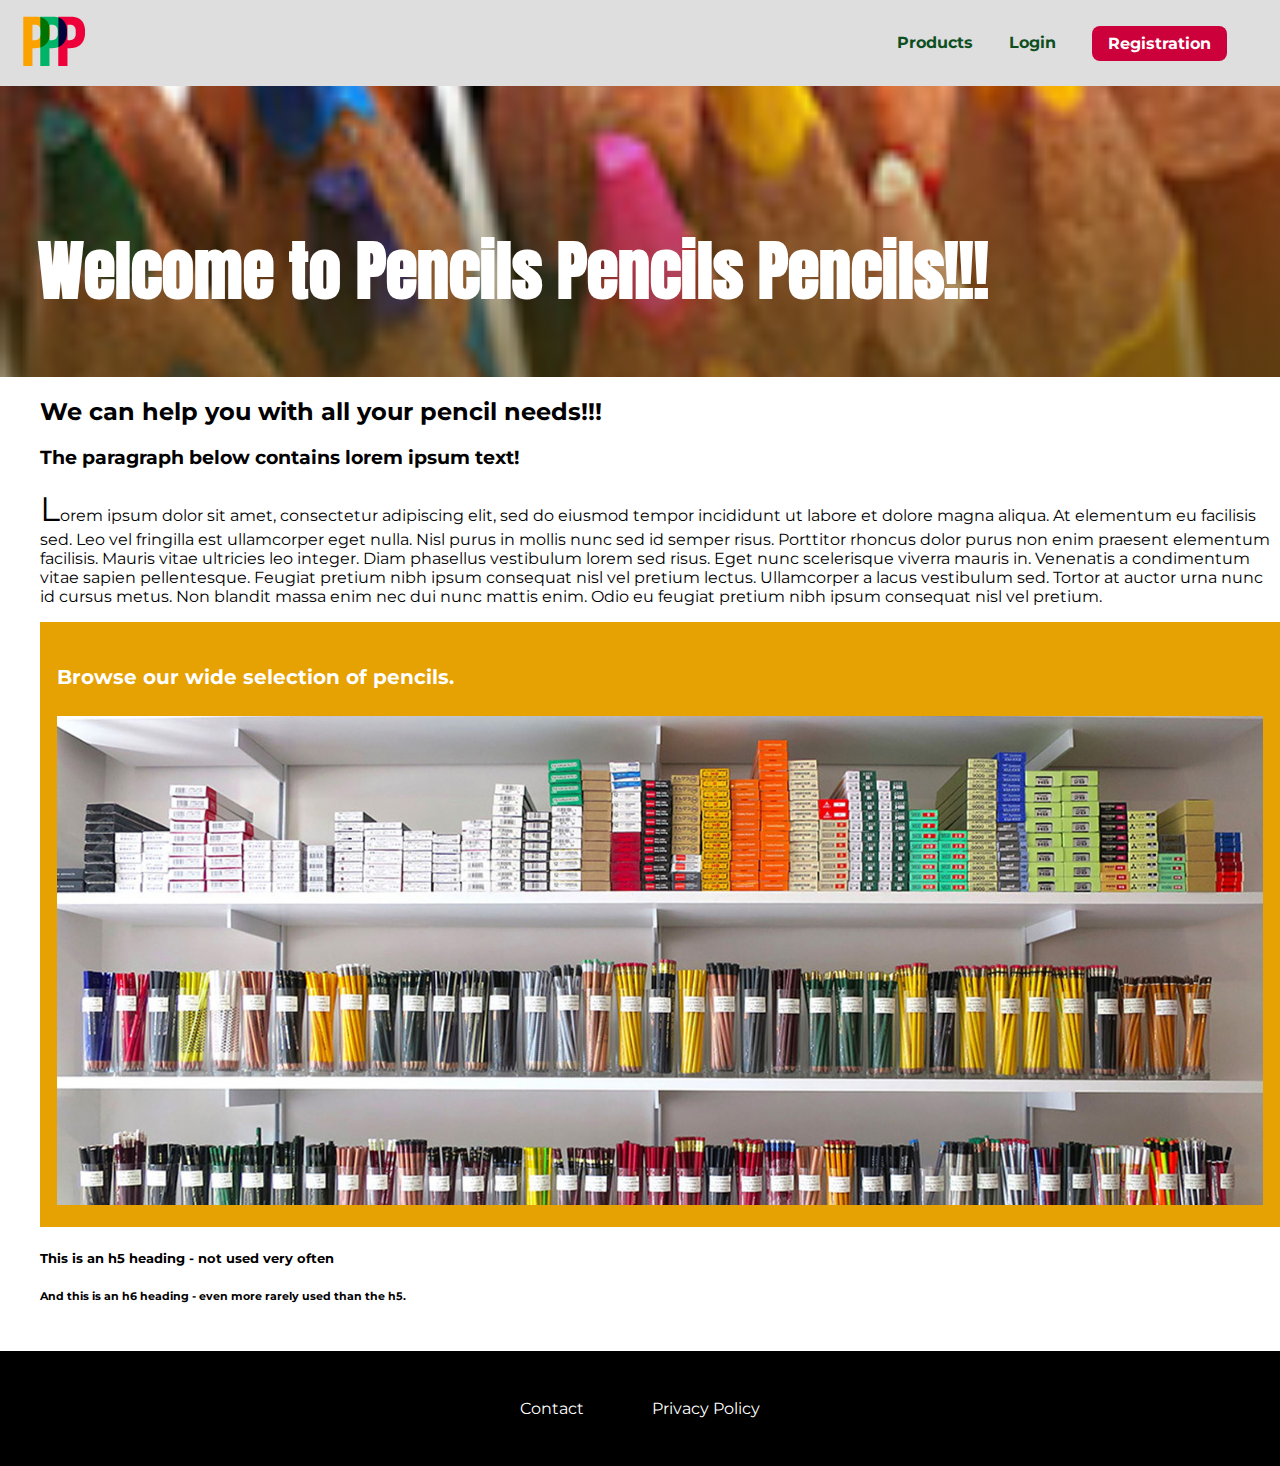
<file: index.html>
<!DOCTYPE html>
<html lang="en">

<head>
    <meta charset="UTF-8">
    <meta http-equiv="X-UA-Compatible" content="ie=edge">
    <meta name = "viewport" content = "width=device-width, initial-scale=1.0">
    <title>PencilsPencilsPencils</title>
    <link rel="shortcut icon" href="images/ppp-logo-favicon-20px.png">
    <link href="https://fonts.googleapis.com/css?family=Anton" rel="stylesheet">
    <link href="https://fonts.googleapis.com/css?family=Montserrat:400,700" rel="stylesheet">
    <link rel="stylesheet" href="styles.css">
</head>
<body>
<header class="main-header">
    <div>
        <a href="index.html" class="main-header__brand">
            <img src="images/ppp-logo-75px.png" alt="Pencils Pencils Pencils logo">
        </a>
    </div>
  <nav class="main-nav">
    <ul class="main-nav__items">
        <li class="main-nav__item">
            <a href="products/index.html">Products</a>
        </li>
        <li class="main-nav__item">
            <a href="login/index.php">Login</a>
        </li>
        <li class="main-nav__item main-nav__item--cta">
            <a href="registration/index.php">Registration</a>
        </li>
        </ul>
    </nav>
</header>
<main class="">
    <section id="top-section">
<!--         Comment to test pulling from remote -->
        <h1>Welcome to Pencils Pencils Pencils!!!</h1>
    </section>
    <section class="banner">
        <h2>We can help you with all your pencil needs!!!</h2>
        <h3>The paragraph below contains lorem ipsum text!</h3>
        <p>Lorem ipsum dolor sit amet, consectetur adipiscing elit, sed do eiusmod tempor incididunt ut labore et dolore
            magna aliqua. At elementum eu facilisis sed. Leo vel fringilla est ullamcorper eget nulla. Nisl purus in mollis
            nunc sed id semper risus. Porttitor rhoncus dolor purus non enim praesent elementum facilisis. Mauris vitae
            ultricies leo integer. Diam phasellus vestibulum lorem sed risus. Eget nunc scelerisque viverra
            mauris in. Venenatis a condimentum vitae sapien pellentesque. Feugiat pretium nibh ipsum consequat nisl vel
            pretium lectus. Ullamcorper a lacus vestibulum sed. Tortor at auctor urna nunc id cursus metus. Non blandit
            massa enim nec dui nunc mattis enim. Odio eu feugiat pretium nibh ipsum consequat nisl vel pretium.
        </p>

        <div class="banner-inset"><h4>Browse our wide selection of pencils.</h4>
            <img src="images/pencils-banner-1500px.jpg" class="banner-image" alt="Picture of variety of pencils on a shelf.">
        </div>
        <h5>This is an h5 heading - not used very often</h5>
        <h6>And this is an h6 heading - even more rarely used than the h5.</h6>
    </section>
</main>
<footer class="main-footer">
    <nav>
        <ul class="main-footer__links">
            <li class="main-footer__link">
                <a href="#">Contact</a>
            </li>
            <li class="main-footer__link">
                <a href="#">Privacy Policy</a>
            </li>
        </ul>
    </nav>
</footer>

</body>

</html>
</file>
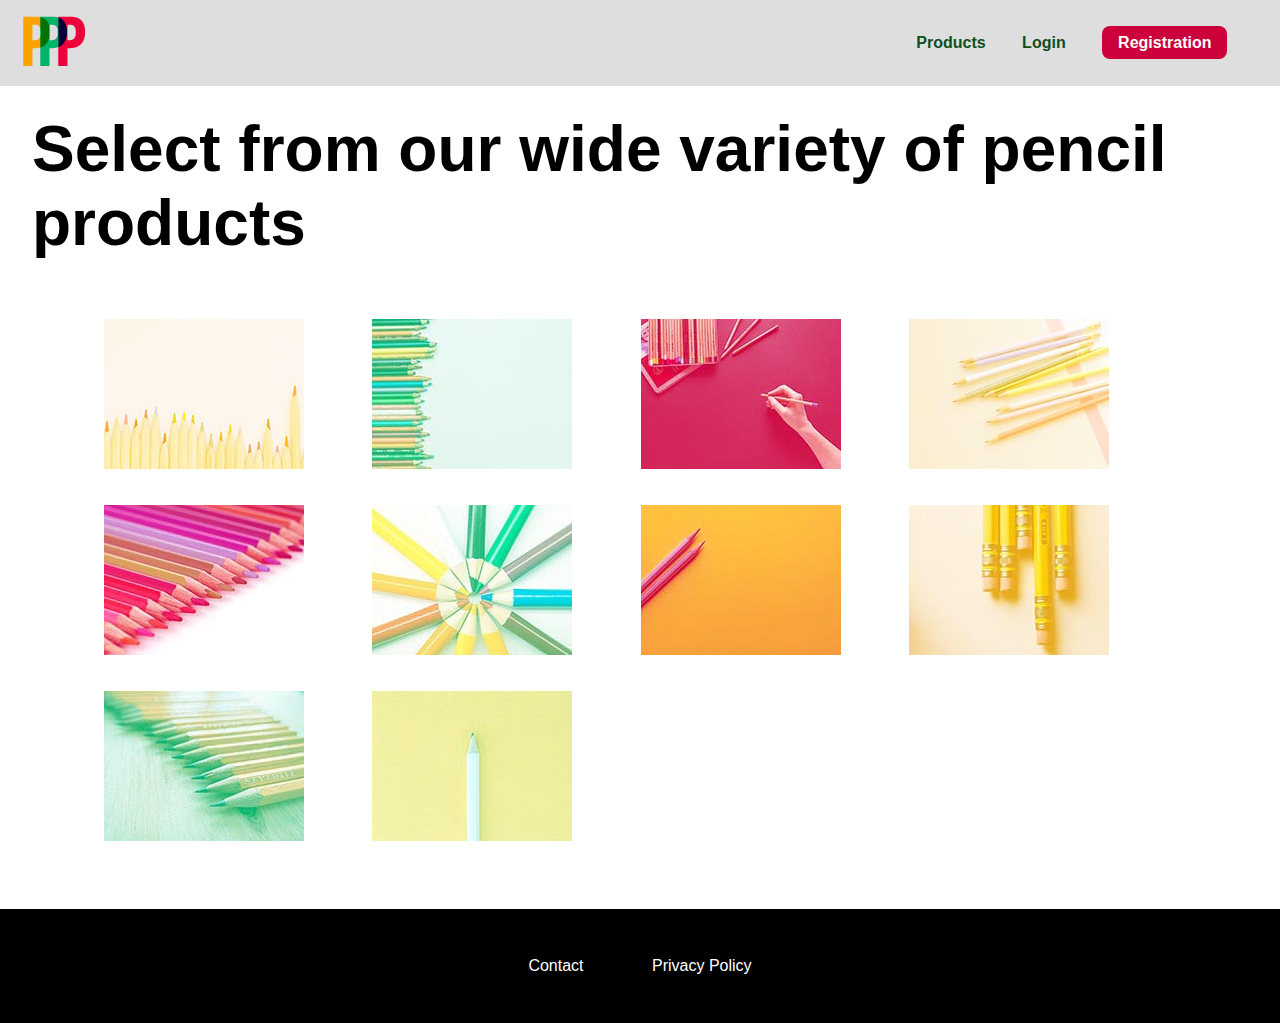
<file: products/index.html>
<!DOCTYPE html>
<html lang="en">
<head>
    <meta charset="UTF-8">
    <title>CSCI411 Homework 1-15-2020 Home Page</title>
    <link href="https://fonts.googleapis.com/css?family=Roboto&display=swap" rel="stylesheet">
    <link rel="stylesheet" href="../styles.css">
    <link rel="stylesheet" href="products.css">
</head>
<body>
<header class="main-header">
    <div>
        <a href="../index.html" class="main-header__brand">
            <img src="../images/ppp-logo-75px.png" alt="Pencils Pencils Pencils logo">
        </a>
    </div>
    <nav class="main-nav">
        <ul class="main-nav__items">
            <li class="main-nav__item">
                <a href="index.html">Products</a>
            </li>
            <li class="main-nav__item">
                <a href="../login/index.php">Login</a>
            </li>
            <li class="main-nav__item main-nav__item--cta">
                <a href="../registration/index.php">Registration</a>
            </li>
        </ul>
    </nav>
</header>
<div>
    <main class="thumbnails__main">
        <section class="thumbnails">
            <h1>Select from our wide variety of pencil products</h1>
            <ul>
            <li>
                <input type="checkbox" id="no2Pencil" />
                <label for="no2Pencil"><img class="thumbnail" src="images/PencilsThumbnails/colored1_thumbnail.jpg" alt="Picture of colored pencils in a horizontal row.">
                </label>
            </li>
            <li>
                <input type="checkbox" id="coloredPencils-1"/>
                <label for="coloredPencils-1">
                <img class="thumbnail" src="images/PencilsThumbnails/colored2_thumbnail.jpg" alt="Picture of colored pencils in a vertical row.">
                </label>
            </li>
            <li>
                <input type="checkbox" id="colored3"/>
                <label for="colored3">
                    <img class="thumbnail" src="images/PencilsThumbnails/colored3_thumbnail.jpg" alt="Picture of colored pencils in a box and a hand holding a colored pencil.">
                </label>
            </li>
            <li>
                <input type="checkbox" id="colored4"/>
                <label for="colored4">
                    <img class="thumbnail" src="images/PencilsThumbnails/colored4_thumbnail.jpg" alt="Picture of colored pencils in a haphazard row.">
                </label>
            </li>
            <li>
                <input type="checkbox" id="colored5"/>
                <label for="colored5">
                    <img class="thumbnail" src="images/PencilsThumbnails/colored5_thumbnail.jpg" alt="Picture of colored pencils in a diagonal row.">
                </label>
            </li>
            <li>
                <input type="checkbox" id="colored6"/>
                <label for="colored6">
                    <img class="thumbnail" src="images/PencilsThumbnails/colored6_thumbnail.jpg" alt="Picture of colored pencils arranged in a circle.">
                </label>
            </li>
            <li>
                <input type="checkbox" id="colored7"/>
                <label for="colored7">
                    <img class="thumbnail" src="images/PencilsThumbnails/gray1_thumbnail.jpg" alt="Picture of 2 gray pencils on a yellow background.">
                </label>
            </li>
            <li>
                <input type="checkbox" id="colored8"/>
                <label for="colored8">
                    <img class="thumbnail" src="images/PencilsThumbnails/No2_1_thumbnail.jpg" alt="Picture of five number 2 pencils.">
                </label>
            </li>
            <li>
                <input type="checkbox" id="colored9"/>
                <label for="colored9">
                    <img class="thumbnail" src="images/PencilsThumbnails/No2_2_thumbnail.jpg" alt="Picture of number 2 pencils in a diagonal row.">
                </label>
            </li>
            <li>
                <input type="checkbox" id="colored10"/>
                <label for="colored10">
                    <img class="thumbnail" src="images/PencilsThumbnails/white1_thumbnail.jpg" alt="Picture of white pencil on a gray background.">
                </label>
            </li>
            </ul>
        </section>
    </main>
</div>
<footer class="main-footer">
    <nav>
        <ul class="main-footer__links">
            <li class="main-footer__link">
                <a href="#">Contact</a>
            </li>
            <li class="main-footer__link">
                <a href="#">Privacy Policy</a>
            </li>
        </ul>
    </nav>
</footer>
</body>
</html>
</file>
<file: styles.css>
* {
    box-sizing: border-box;
}

body {
    font-family: "Montserrat", sans-serif;
    margin: 0;
    overflow-x:hidden;
}

.main-header {
    width: 100%;
    position: fixed;
    top: 0;
    left: 0;
    background: #dedede;
    padding: 0.5rem 1rem;
    z-index: 1;
}

.main-header > div {
    display: inline-block;
    vertical-align: middle;
}

.main-header__brand {
    display: inline-block;
}

.login-status p{
    font-size: 1rem;
}

.login-status p::first-letter {
    font-size: 1rem;
}

.main-nav {
    display: inline-block;
    text-align: right;
    width: calc(100% - 100px );
    vertical-align: middle;
}

.main-nav__items {
    margin: 0;
    padding: 0;
    list-style: none;
    text-align: right;
}

.main-nav__item {
    display: inline-block;
    margin: 0 1rem;
}

.main-nav__item a,
.mobile-nav__item a {
    text-decoration: none;
    color: #0e4f1f;
    font-weight: bold;
    padding: 0.2rem 0;
}

.main-nav__item a:hover,
.main-nav__item a:active {
    color: #cc003b;
    border-bottom: 3px solid #cc003b;
}

.main-nav__item--cta a {
    color: white;
    background: #cc003b;
    padding: 0.5rem 1rem;
    border-radius: 8px;
}

.main-nav__item--cta a:hover,
.main-nav__item--cta a:active {
    color: #cc003b;
    background: white;
    border: none;
}

#top-section {
    background: linear-gradient(to top, rgba(80, 68, 18, 0.6) 10%, transparent),
    url("images/pencilsHero-800px.jpg") center/cover no-repeat border-box,
    #ff1b68;
    width: 100vw;
    height: 33vh;
    margin-top: 5rem;
    position: relative;
}

#top-section h1 {
    color: white;
    font-family: "Anton", sans-serif;
    position: absolute;
    bottom: 5%;
    left: 3%;
    font-size: 4rem;
}

.hero-overlay {
    font-size: 148px;
}

.banner {
    width: 100%;
    margin: 16px 0;
    border-left: none;
    padding-left: 40px;
}

.banner-inset {
    padding: 16px;
    border: 1px solid #e6a102;
    font-size: 20px;
    color: white;
    background-color: #e6a102;
}

.banner-image {
    width: 100%;
    margin: 0 auto;
}

p::first-letter {
    font-size: 34px;
}

.horizontal-li {
    display: inline;
    margin-right: 1rem;
}

.main-footer {
    position: relative;
    width: 100%;
    bottom: 0;
    background: black;
    padding: 2rem;
    margin-top: 3rem;
}

.main-footer__links {
    list-style: none;
    margin: 0;
    padding: 0;
    text-align: center;
}

.main-footer__link {
    margin: 1rem 2rem   ;
    display: inline-block;
}

.main-footer__link a {
    color: white;
    text-decoration: none;
}

.main-footer__link a:hover,
.main-footer__link a:active {
    color: #ccc;
}
</file>
<file: products/products.css>
h1 {
    font-size: 4rem;
}

.thumbnails__main {
    margin: 0 2rem;
}

.thumbnails {
    margin-top: 7rem;
}

ul {
    text-decoration: none;
}

.thumbnail {
    margin: 1rem 2rem;
}

.thumbnail:hover {
    box-shadow: 8px 8px 6px rgba(100, 100, 100, 0.5);
}

/*Found this nifty trick of using an image as a checkbox from Stack overflow:*/
/*https://stackoverflow.com/questions/30663562/use-images-like-checkboxes/30663705
I combined two solutions to suit my needs
*/

li {
    display: inline-block;
}

label::before {
    margin-top: 15px;
    content: url("https://cdn1.iconfinder.com/data/icons/windows8_icons_iconpharm/26/unchecked_checkbox.png");
    position: absolute;
}

:checked+label::before {
    content: url("https://cdn1.iconfinder.com/data/icons/windows8_icons_iconpharm/26/checked_checkbox.png");
}
input[type=checkbox] {
    display: none;
}

:checked+label img {
    transform: scale(0.9);
    box-shadow: 0 0 5px #333;
    z-index: -1;
}

.main-footer {
    /* position: relative; */
    width: 100%;
    /* bottom: 0; */
    background: black;
    padding: 2rem;
    margin-top: 3rem;
}

.imgUpload {
    margin: 50px 0;
}

.imgUpload {
    background-color: #ccc;
    width: 50%;
    margin: 0 auto;
    padding: 25px;
 }

.imgUpload input  {
    display: block;
    margin: 2rem auto;
    padding: .5rem;
}

.imgUpload button  {
    display: block;
    margin: 0 auto;
    padding: .5rem;
}

h2 {
    font-size: 1rem;
    
}

p::first-letter {
    font-size: 1rem;
}
</file>
